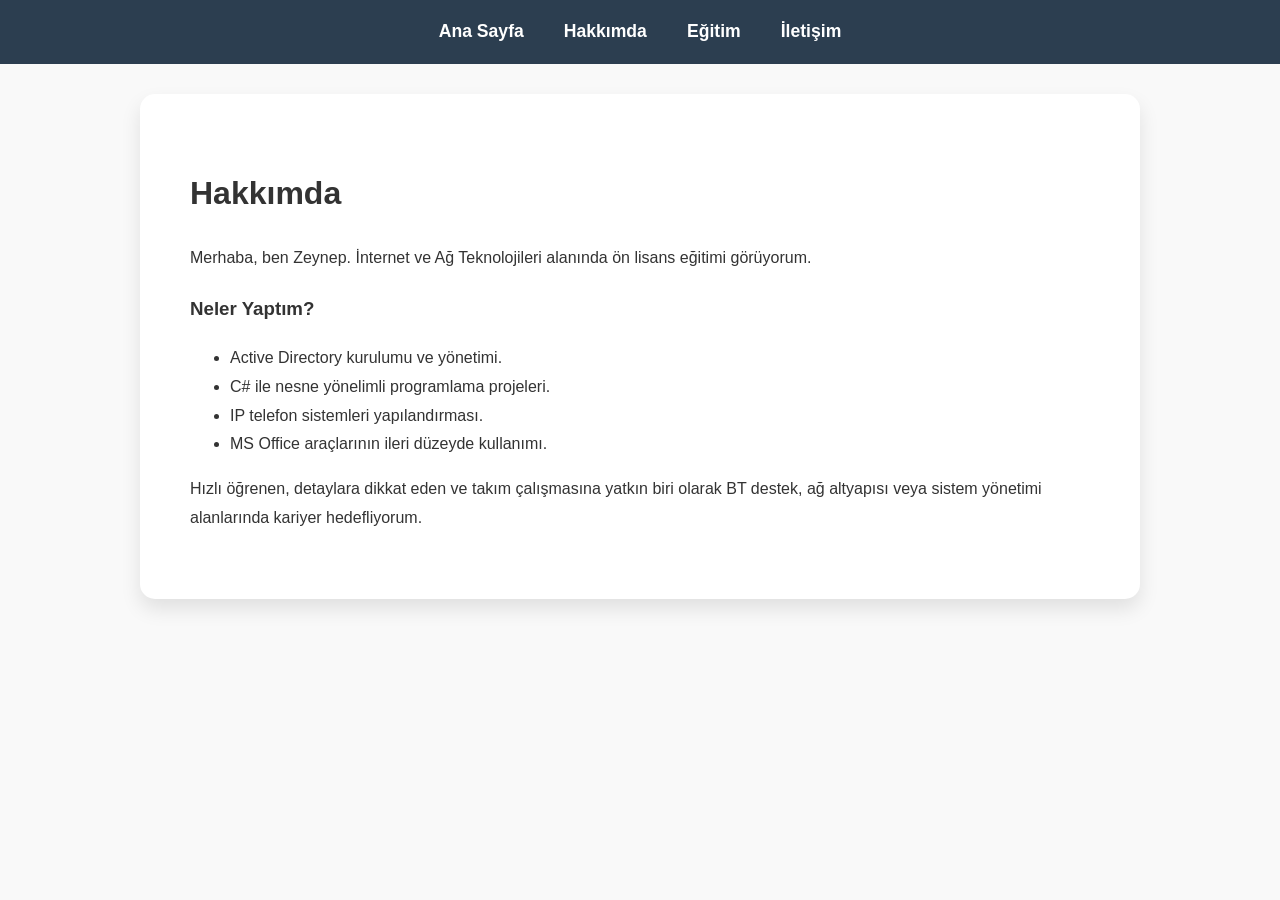
<file: hakkimda.html>
<!DOCTYPE html>
<html lang="tr"><head><link rel="stylesheet" href="style.css"></head>
<body>
    <nav><a href="index.html">Ana Sayfa</a><a href="hakkimda.html">Hakkımda</a><a href="egitim.html">Eğitim</a><a href="iletisim.html">İletişim</a></nav>
    <div class="container">
        <h1>Hakkımda</h1>
        <p>Merhaba, ben Zeynep. İnternet ve Ağ Teknolojileri alanında ön lisans eğitimi görüyorum.</p>
        <h3>Neler Yaptım?</h3>
        <ul>
            <li>Active Directory kurulumu ve yönetimi.</li>
            <li>C# ile nesne yönelimli programlama projeleri.</li>
            <li>IP telefon sistemleri yapılandırması.</li>
            <li>MS Office araçlarının ileri düzeyde kullanımı.</li>
        </ul>
        <p>Hızlı öğrenen, detaylara dikkat eden ve takım çalışmasına yatkın biri olarak BT destek, ağ altyapısı veya sistem yönetimi alanlarında kariyer hedefliyorum.</p>
    </div>
</body>
</html>
</file>
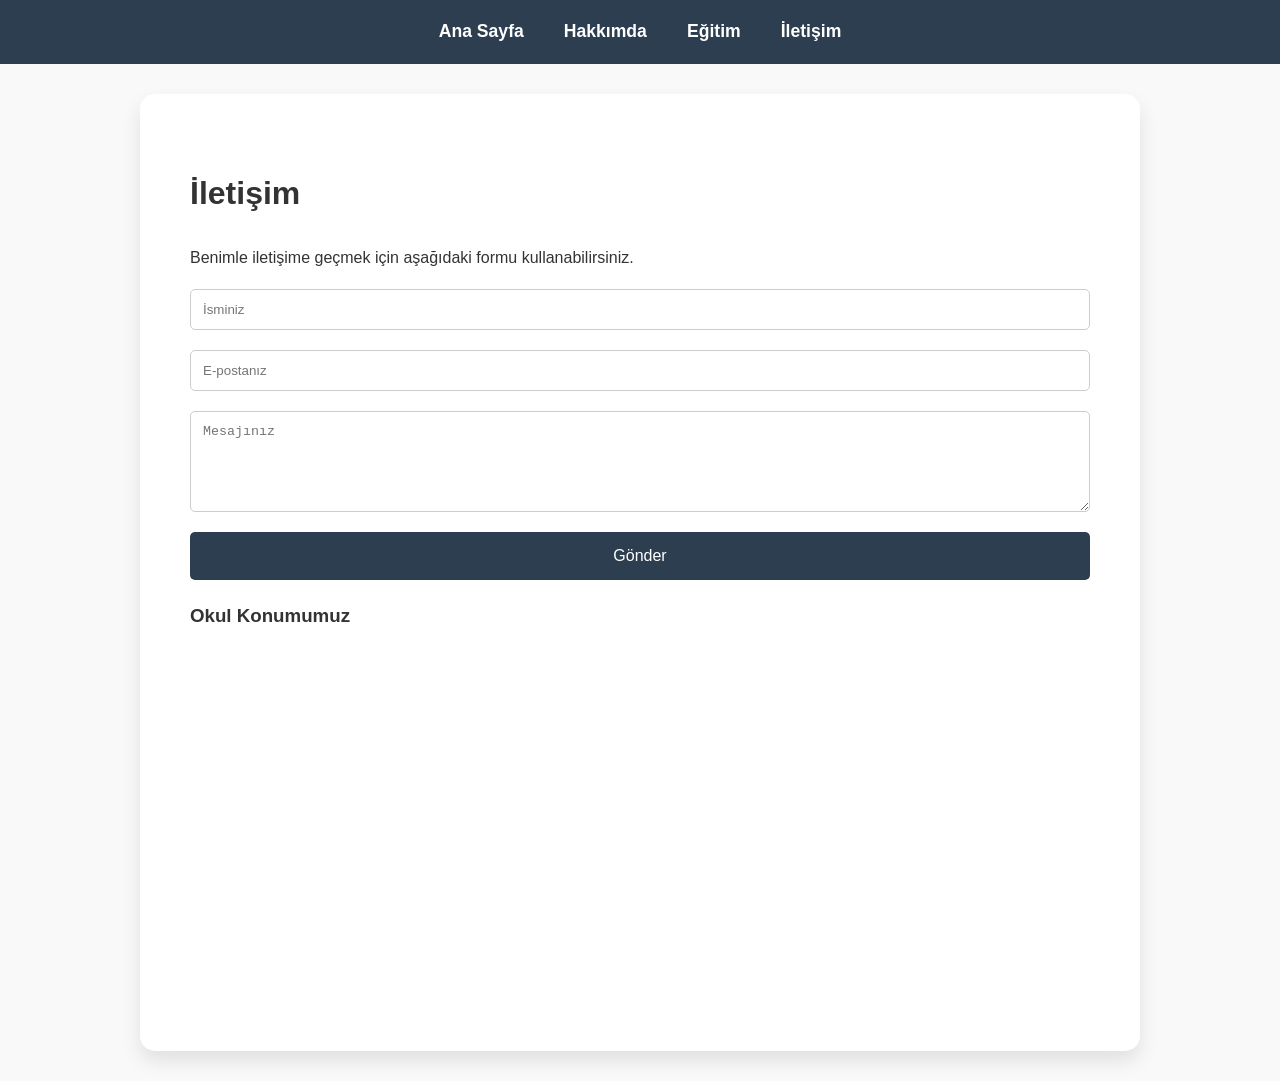
<file: iletisim.html>
<!DOCTYPE html>
<html lang="tr"><head><link rel="stylesheet" href="style.css"></head>
<body>
    <nav><a href="index.html">Ana Sayfa</a><a href="hakkimda.html">Hakkımda</a><a href="egitim.html">Eğitim</a><a href="iletisim.html">İletişim</a></nav>
    <div class="container">
        <h1>İletişim</h1>
        <p>Benimle iletişime geçmek için aşağıdaki formu kullanabilirsiniz.</p>
        <form>
            <input type="text" placeholder="İsminiz" required>
            <input type="email" placeholder="E-postanız" required>
            <textarea placeholder="Mesajınız" rows="5" required></textarea>
            <button type="submit">Gönder</button>
        <h3>Okul Konumumuz</h3>
<div class="map-container">
   <iframe src="https://www.google.com/maps/embed?pb=!1m18!1m12!1m3!1d3032.533038827514!2d29.988015575850996!3d40.49071487143997!2m3!1f0!2f0!3f0!3m2!1i1024!2i768!4f13.1!3m3!1m2!1s0x14cf22792d4b8f59%3A0x8052163462f44040!2sBilecik%20%C5%9Eeyh%20Edebali%20%C3%9Cniversitesi!5e0!3m2!1str!2str!4v1718440785160!5m2!1str!2str" width="100%" height="300" style="border:0;" allowfullscreen="" loading="lazy" referrerpolicy="no-referrer-when-downgrade"></iframe>
        </form>
    </div>
</body> 
</html>
</file>
<file: style.css>
body { font-family: 'Segoe UI', Tahoma, Geneva, Verdana, sans-serif; line-height: 1.8; margin: 0; padding: 0; background-color: #f9f9f9; color: #333; }

/* Gökyüzü Temalı Header */
.sky-header { 
    background: linear-gradient(rgba(0,0,0,0.4), rgba(0,0,0,0.4)), url('https://images.unsplash.com/photo-1506318137071-a8e063b4bae0?auto=format&fit=crop&w=1350&q=80'); 
    background-size: cover; background-position: center; color: white; padding: 120px 20px; text-align: center; 
}
nav { background: #2c3e50; padding: 1rem; text-align: center; position: sticky; top: 0; }
nav a { color: #fff; margin: 0 20px; text-decoration: none; font-weight: bold; font-size: 1.1rem; }
.container { padding: 50px; background: #fff; max-width: 900px; margin: 30px auto; border-radius: 15px; box-shadow: 0 10px 20px rgba(0,0,0,0.1); }
table { width: 100%; border-collapse: collapse; margin-top: 30px; }
th, td { border: 1px solid #ddd; padding: 15px; text-align: left; }
th { background-color: #2c3e50; color: white; }
form { display: flex; flex-direction: column; }
input, textarea { margin-bottom: 20px; padding: 12px; border: 1px solid #ccc; border-radius: 5px; }
button { padding: 15px; background: #2c3e50; color: #fff; border: none; cursor: pointer; border-radius: 5px; font-size: 1rem; }
img {
    max-width: 100%; /* Resim asla bulunduğu kaptan daha geniş olmaz */
    height: auto;    /* Resim kendi oranını korur */
}
.map-container {
    margin: 20px 0;
    width: 100%;
    overflow: hidden;
}
</file>
